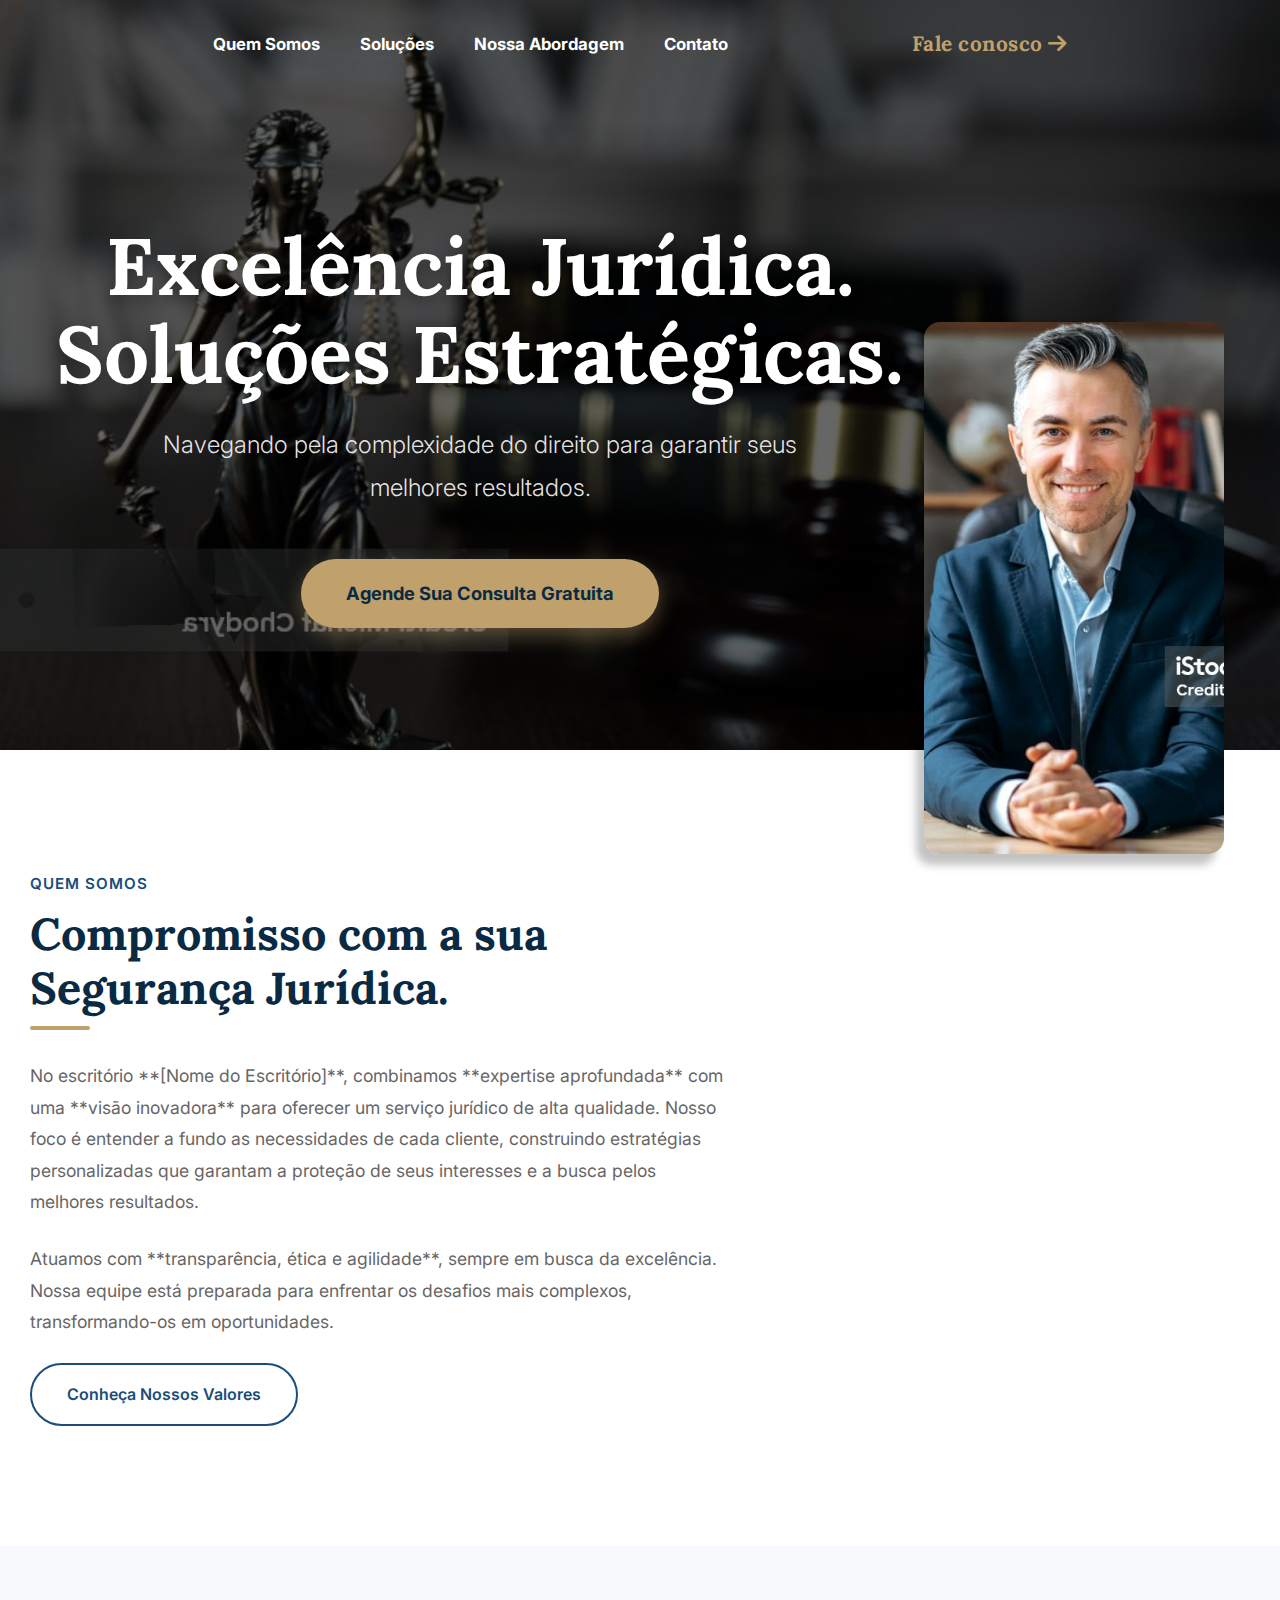
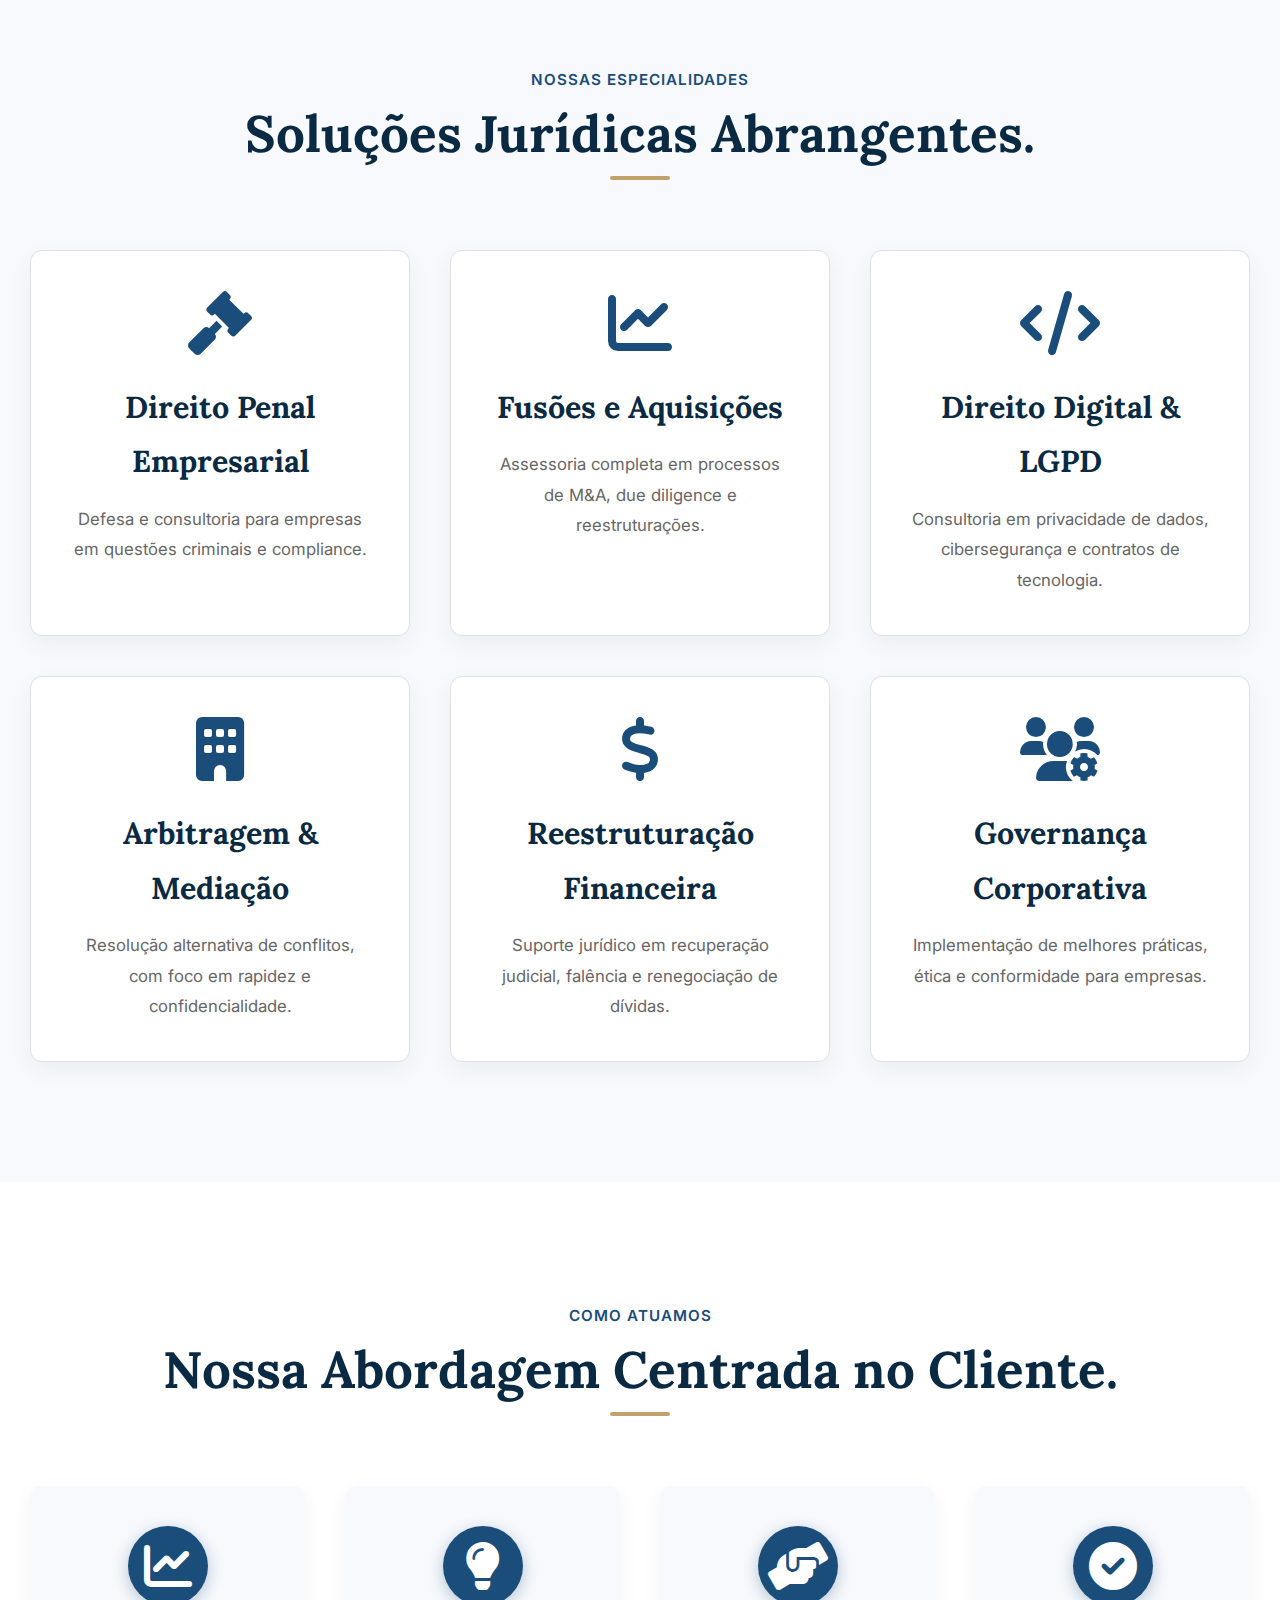
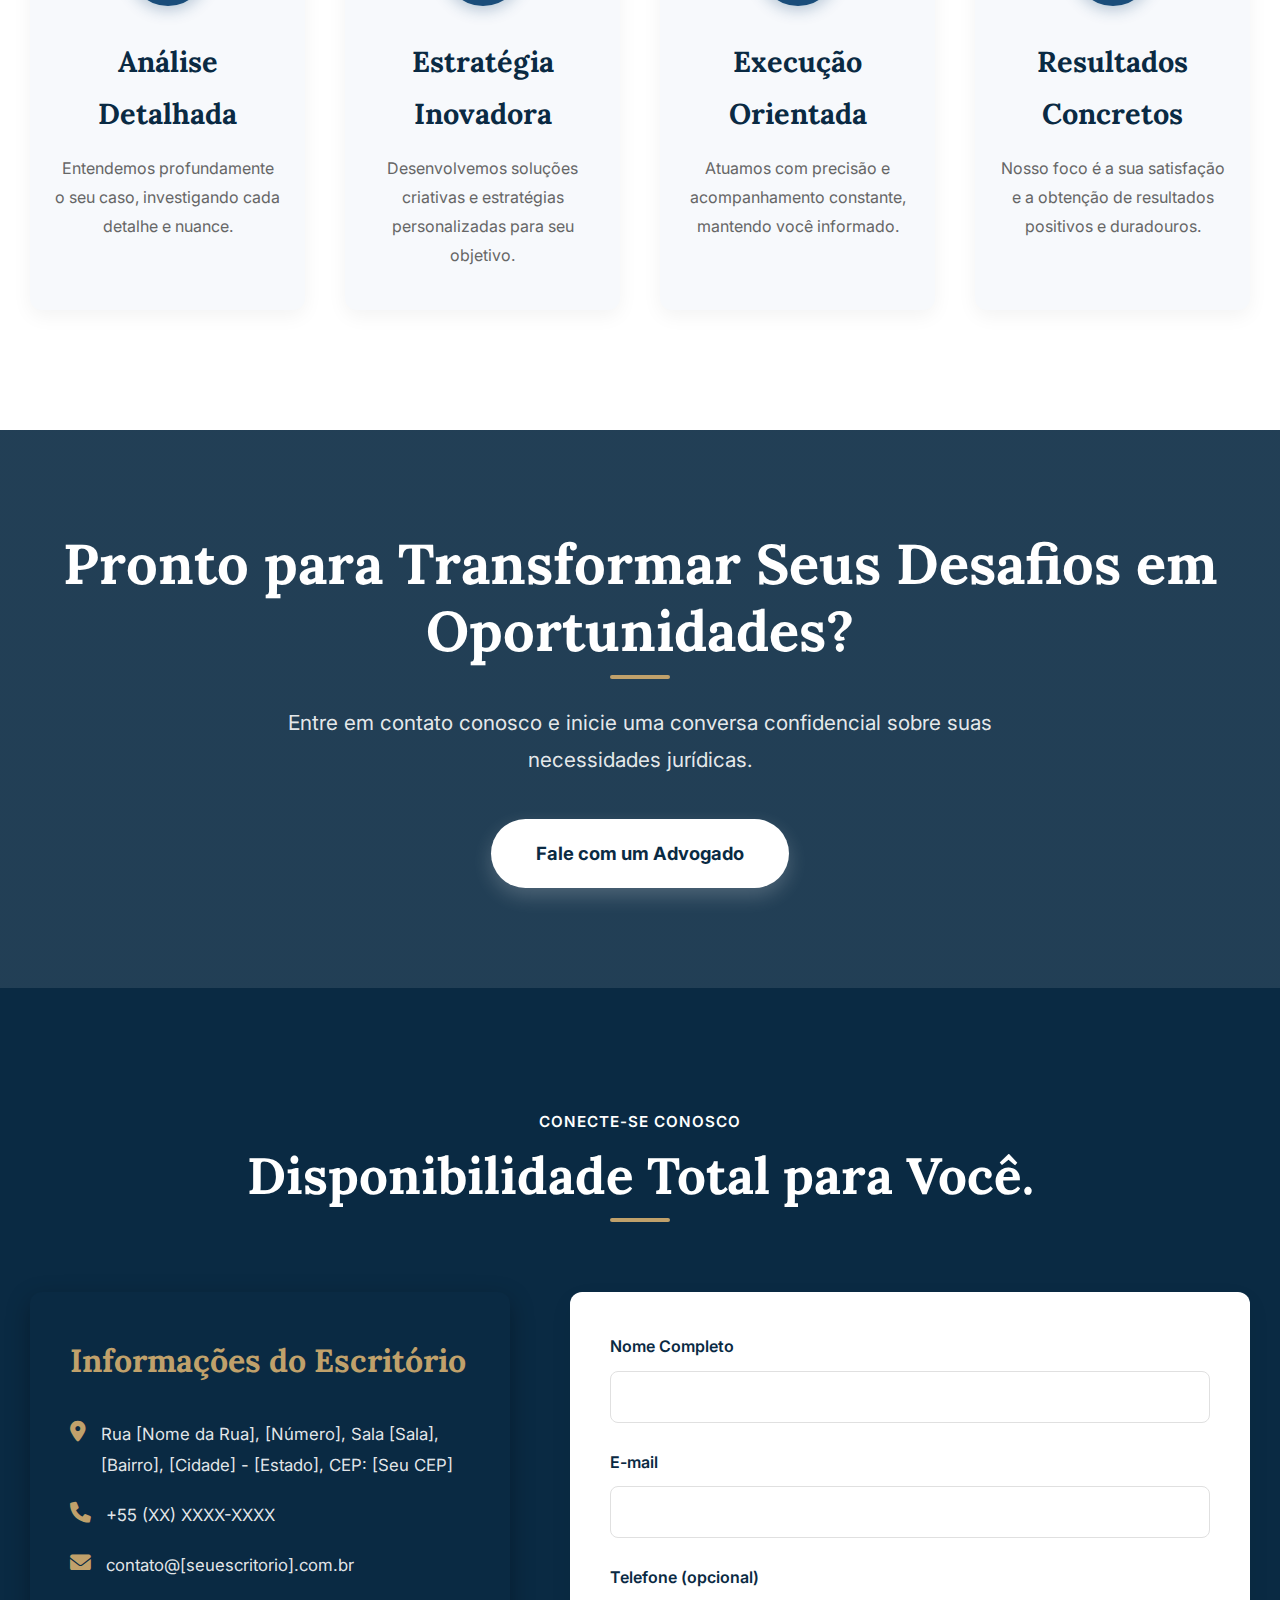
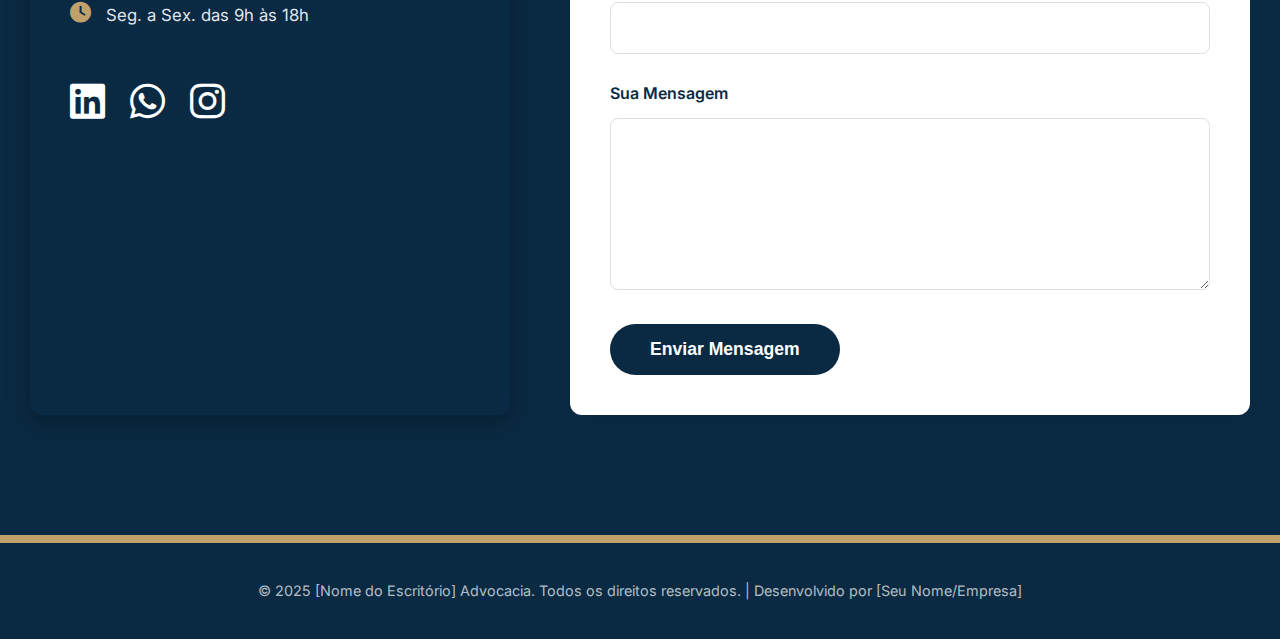
<file: adv.html>
<!DOCTYPE html>
<html lang="pt-BR">

<head>
    <meta charset="UTF-8">
    <meta name="viewport" content="width=device-width, initial-scale=1.0">
    <title> [Nome do Escritório] | Advocacia de Alta Performance</title>
    <link rel="stylesheet" href="adv.css">
    <link
        href="https://fonts.googleapis.com/css2?family=Inter:wght@300;400;600;700&family=Lora:ital,wght@0,400;0,700;1,400&display=swap"
        rel="stylesheet">
    <link rel="stylesheet" href="https://cdnjs.cloudflare.com/ajax/libs/font-awesome/6.0.0-beta3/css/all.min.css">
</head>

<body>
    <header class="hero-section">
        <div class="hero-bg"></div>
        <div class="container">
            <nav class="navbar">
                <ul class="nav-links">
                    <li><a href="#about">Quem Somos</a></li>
                    <li><a href="#services">Soluções</a></li>
                    <li><a href="#approach">Nossa Abordagem</a></li>
                    <li><a href="#contact">Contato</a></li>
                </ul>
                <div class="logo">Fale conosco <i class="fas fa-arrow-right"></i></div>
            </nav>
            <div class="desc-photo">
                <div class="hero-content">
                    <h1>Excelência Jurídica.<br>Soluções Estratégicas.</h1>
                    <p>Navegando pela complexidade do direito para garantir seus melhores resultados.</p>
                    <a href="#contact" class="btn-primary-hero">Agende Sua Consulta Gratuita</a>
                </div>
                <img class="img_adv" src="adv_perfil.jpg" alt="adv_perfil" />
            </div>
        </div>
    </header>

    <section id="about" class="section-about">
        <div class="container">
            <div class="about-grid">
                <div class="about-text">
                    <span class="subtitle">Quem Somos</span>
                    <h2>Compromisso com a sua Segurança Jurídica.</h2>
                    <p>No escritório **[Nome do Escritório]**, combinamos **expertise aprofundada** com uma **visão
                        inovadora** para oferecer um serviço jurídico de alta qualidade. Nosso foco é entender a fundo
                        as necessidades de cada cliente, construindo estratégias personalizadas que garantam a proteção
                        de seus interesses e a busca pelos melhores resultados.</p>
                    <p>Atuamos com **transparência, ética e agilidade**, sempre em busca da excelência. Nossa equipe
                        está preparada para enfrentar os desafios mais complexos, transformando-os em oportunidades.</p>
                    <a href="#contact" class="btn-secondary">Conheça Nossos Valores</a>
                </div>
            </div>
        </div>
    </section>

    <section id="services" class="section-services bg-light">
        <div class="container">
            <span class="subtitle text-center">Nossas Especialidades</span>
            <h2>Soluções Jurídicas Abrangentes.</h2>
            <div class="services-grid">
                <div class="service-item">
                    <i class="fas fa-gavel"></i>
                    <h3>Direito Penal Empresarial</h3>
                    <p>Defesa e consultoria para empresas em questões criminais e compliance.</p>
                </div>
                <div class="service-item">
                    <i class="fas fa-chart-line"></i>
                    <h3>Fusões e Aquisições</h3>
                    <p>Assessoria completa em processos de M&A, due diligence e reestruturações.</p>
                </div>
                <div class="service-item">
                    <i class="fas fa-code"></i>
                    <h3>Direito Digital & LGPD</h3>
                    <p>Consultoria em privacidade de dados, cibersegurança e contratos de tecnologia.</p>
                </div>
                <div class="service-item">
                    <i class="fas fa-building"></i>
                    <h3>Arbitragem & Mediação</h3>
                    <p>Resolução alternativa de conflitos, com foco em rapidez e confidencialidade.</p>
                </div>
                <div class="service-item">
                    <i class="fas fa-dollar-sign"></i>
                    <h3>Reestruturação Financeira</h3>
                    <p>Suporte jurídico em recuperação judicial, falência e renegociação de dívidas.</p>
                </div>
                <div class="service-item">
                    <i class="fas fa-users-cog"></i>
                    <h3>Governança Corporativa</h3>
                    <p>Implementação de melhores práticas, ética e conformidade para empresas.</p>
                </div>
            </div>
        </div>
    </section>

    <section id="approach" class="section-approach">
        <div class="container">
            <span class="subtitle text-center">Como Atuamos</span>
            <h2>Nossa Abordagem Centrada no Cliente.</h2>
            <div class="approach-steps">
                <div class="step">
                    <div class="step-icon"><i class="fas fa-chart-line"></i></div>
                    <h3>Análise Detalhada</h3>
                    <p>Entendemos profundamente o seu caso, investigando cada detalhe e nuance.</p>
                </div>
                <div class="step">
                    <div class="step-icon"><i class="fas fa-lightbulb"></i></div>
                    <h3>Estratégia Inovadora</h3>
                    <p>Desenvolvemos soluções criativas e estratégias personalizadas para seu objetivo.</p>
                </div>
                <div class="step">
                    <div class="step-icon"><i class="fas fa-handshake-angle"></i></div>
                    <h3>Execução Orientada</h3>
                    <p>Atuamos com precisão e acompanhamento constante, mantendo você informado.</p>
                </div>
                <div class="step">
                    <div class="step-icon"><i class="fas fa-check-circle"></i></div>
                    <h3>Resultados Concretos</h3>
                    <p>Nosso foco é a sua satisfação e a obtenção de resultados positivos e duradouros.</p>
                </div>
            </div>
        </div>
    </section>

    <section id="cta-contact" class="cta-contact">
        <div class="container">
            <div class="cta-content">
                <h2>Pronto para Transformar Seus Desafios em Oportunidades?</h2>
                <p>Entre em contato conosco e inicie uma conversa confidencial sobre suas necessidades jurídicas.</p>
                <a href="#contact" class="btn-primary-inverted">Fale com um Advogado</a>
            </div>
        </div>
    </section>

    <section id="contact" class="section-contact bg-dark">
        <div class="container">
            <span class="subtitle text-center color-white">Conecte-se Conosco</span>
            <h2>Disponibilidade Total para Você.</h2>
            <div class="contact-grid">
                <div class="contact-info">
                    <h3>Informações do Escritório</h3>
                    <p><i class="fas fa-map-marker-alt"></i> Rua [Nome da Rua], [Número], Sala [Sala], [Bairro],
                        [Cidade] - [Estado], CEP: [Seu CEP]</p>
                    <p><i class="fas fa-phone"></i> +55 (XX) XXXX-XXXX</p>
                    <p><i class="fas fa-envelope"></i> contato@[seuescritorio].com.br</p>
                    <p><i class="fas fa-clock"></i> Seg. a Sex. das 9h às 18h</p>
                    <div class="social-links-contact">
                        <a href="#" target="_blank" aria-label="LinkedIn"><i class="fab fa-linkedin"></i></a>
                        <a href="#" target="_blank" aria-label="WhatsApp"><i class="fab fa-whatsapp"></i></a>
                        <a href="#" target="_blank" aria-label="Instagram"><i class="fab fa-instagram"></i></a>
                    </div>
                </div>
                <div class="contact-form">
                    <form action="#" method="POST">
                        <div class="form-group">
                            <label for="full_name">Nome Completo</label>
                            <input type="text" id="full_name" name="full_name" required>
                        </div>
                        <div class="form-group">
                            <label for="email_address">E-mail</label>
                            <input type="email" id="email_address" name="email_address" required>
                        </div>
                        <div class="form-group">
                            <label for="phone_number">Telefone (opcional)</label>
                            <input type="tel" id="phone_number" name="phone_number">
                        </div>
                        <div class="form-group">
                            <label for="message">Sua Mensagem</label>
                            <textarea id="message" name="message" rows="7" required></textarea>
                        </div>
                        <button type="submit" class="btn-submit">Enviar Mensagem</button>
                    </form>
                </div>
            </div>
        </div>
    </section>

    <footer class="site-footer">
        <div class="container">
            <p>&copy; 2025 [Nome do Escritório] Advocacia. Todos os direitos reservados. | Desenvolvido por [Seu
                Nome/Empresa]</p>
        </div>
    </footer>
</body>

</html>
</file>
<file: adv.css>
/* Importação de fontes do Google Fonts */
@import url('https://fonts.googleapis.com/css2?family=Inter:wght@300;400;600;700&family=Lora:ital,wght@0,400;0,700;1,400&display=swap');

/* Variáveis de Cores (Paleta Profissional e Moderna) */
:root {
    --primary-blue: #0A2A43; 
    --secondary-blue: #1A4D7A; 
    --accent-gold: rgb(192, 161, 107); 
    --text-dark: #333333;
    --text-light: #666666;
    --bg-light: #F7F9FC; 
    --bg-dark: #0A2A43; 
    --white: #FFFFFF;
    --border-color: #E0E0E0;
    --shadow-light: rgba(0, 0, 0, 0.05);
    --shadow-medium: rgba(0, 0, 0, 0.12);
}

/* Reset Básico */
* {
    margin: 0;
    padding: 0;
    box-sizing: border-box;
}

body {
    font-family: 'Inter', sans-serif;
    line-height: 1.8;
    color: var(--text-dark);
    background-color: var(--white);
    -webkit-font-smoothing: antialiased;
    scroll-behavior: smooth;
}

.container {
    max-width: 1280px;
    margin: 0 auto;
    padding: 0 30px;
    z-index: 1000;
}

.subtitle {
    font-size: 0.95rem;
    font-weight: 600;
    color: var(--secondary-blue);
    text-transform: uppercase;
    letter-spacing: 1px;
    margin-bottom: 10px;
    display: block;
}

.text-center {
    text-align: center;
}

.color-white {
    color: var(--white);
}

/* --- Títulos de Seção --- */
h2 {
    font-family: 'Lora', serif;
    font-size: 3.2rem;
    font-weight: 700;
    text-align: center;
    margin-bottom: 70px;
    color: var(--primary-blue);
    position: relative;
    padding-bottom: 15px;
    line-height: 1.2;
}

h2::after {
    content: '';
    position: absolute;
    bottom: 0;
    left: 50%;
    transform: translateX(-50%);
    width: 60px;
    height: 4px;
    background-color: var(--accent-gold);
    border-radius: 2px;
}

/* --- Header e Hero Section --- */
.hero-section {
    position: relative;
    height: 750px; 
    display: flex;
    align-items: center;
    justify-content: center;
    color: var(--white);
    text-align: center;
    overflow: visible;
}

.hero-bg {
    position: absolute;
    top: 0;
    left: 0;
    width: 100%;
    height: 100%;
    background: url('./bg_adv.jpg') no-repeat center center;
    background-size: cover;
    background-attachment: fixed;
    filter: brightness(0.4);
  
 
    z-index: -1;
}

.navbar {
    position: absolute;
    top: 0;
    left: 0;
    width: 100%;
    padding: 25px 30px;
    display: flex;
    justify-content: space-evenly;
    align-items: center;
    z-index: 1000;
}

.navbar .logo {
    font-family: 'Lora', serif;
    font-size: 1.3rem;
    font-weight: 700;
    color: var(--accent-gold);
    letter-spacing: 0.5px;
    cursor: pointer;
    transition: color 0.3s ease;
}

.navbar .logo::after {
    content: '';
    width: 0;
    height: 3px;
    background-color: rgba(197, 161, 107, 0.411);
    left: 0;
    bottom: -8px;
    transition: width 0.3s ease-out;
}

.navbar .logo:hover {
    color: rgba(197, 161, 107, 0.411);
}

.nav-links {
    list-style: none;
    display: flex;
    gap: 40px;
}

.nav-links li a {
    color: var(--white);
    text-decoration: none;
    font-weight: bold;
    font-size: 1.05rem;
    position: relative;
    transition: color 0.3s ease;
}

.nav-links li a::after {
    content: '';
    position: absolute;
    width: 0;
    height: 3px;
    background-color: var(--accent-gold);
    left: 0;
    bottom: -8px;
    transition: width 0.3s ease-out;
}

.nav-links li a:hover {
    color: var(--accent-gold);
}

.nav-links li a:hover::after {
    width: 100%;
}

.desc-photo {
    position: relative;
    display: flex;
    flex-direction: row;
    justify-content: space-around;
    margin-top: 15%;
}

.img_adv {
    position: relative;
    margin-top: 250px; 
    width: 300px;
    height: auto;
    display: block;
    margin-left: 20px;
    margin-right: auto;
    
    box-shadow: -8px 11px 8px rgba(0, 0, 0, 0.238);
    border-radius: 16px;
}

.hero-content {
    max-width: 900px;
    margin-top: 150px;
    animation: fadeInScale 1s ease-out forwards;
    
}

@keyframes fadeInScale {
    from {
        opacity: 0;
        transform: scale(0.9);
    }
    to {
        opacity: 1;
        transform: scale(1);
    }
}

.hero-content h1 {
    font-family: 'Lora', serif;
    font-size: 5rem;
    margin-bottom: 25px;
    line-height: 1.1;
    text-shadow: 0 6px 15px rgba(0, 0, 0, 0.4);
    color: var(--white); 
}

.hero-content p {
    font-size: 1.5rem;
    margin-bottom: 50px;
    max-width: 700px;
    margin-left: auto;
    margin-right: auto;
    font-weight: 300;
    color: rgba(255, 255, 255, 0.9);
}

.btn-primary-hero {
    display: inline-block;
    background-color: var(--accent-gold);
    color: var(--primary-blue);
    padding: 18px 45px;
    text-decoration: none;
    border-radius: 50px;
    font-weight: 700;
    font-size: 1.15rem;
    transition: background-color 0.3s ease, transform 0.2s ease, box-shadow 0.3s ease;
    box-shadow: 0 8px 20px rgba(192, 161, 107, 0.4);
}

.btn-primary-hero:hover {
    background-color: #D4B98E;
    transform: translateY(-5px);
    box-shadow: 0 12px 25px rgba(192, 161, 107, 0.6);
}

/* --- Seção Quem Somos (About) --- */
.section-about {
    padding: 120px 0;
    background-color: var(--white);
}

.about-grid {
    display: flex;
    flex-wrap: wrap;
    align-items: center;
    gap: 80px;
}

.about-text {
    flex: 2;
    min-width: 350px;
    max-width: 700px;
}

.about-text h2 {
    text-align: left;
    margin-bottom: 30px;
    font-size: 2.8rem;
}

.about-text h2::after {
    left: 0;
    transform: translateX(0);
}

.about-text p {
    margin-bottom: 25px;
    font-size: 1.1rem;
    color: var(--text-light);
}

.btn-secondary {
    display: inline-block;
    background-color: transparent;
    color: var(--secondary-blue);
    border: 2px solid var(--secondary-blue);
    padding: 15px 35px;
    text-decoration: none;
    border-radius: 50px;
    font-weight: 600;
    font-size: 1rem;
    transition: background-color 0.3s ease, color 0.3s ease, transform 0.2s ease;
}

.btn-secondary:hover {
    background-color: var(--secondary-blue);
    color: var(--white);
    transform: translateY(-3px);
}

.about-image {
    flex: 1;
    min-width: 350px;
    max-width: 500px;
    position: relative;
}

.about-image img {
    width: 100%;
    height: auto;
    border-radius: 12px;
    box-shadow: 0 15px 40px var(--shadow-medium);
    transition: transform 0.3s ease;
}

.about-image img:hover {
    transform: scale(1.02);
}

/* --- Seção Serviços (Soluções) --- */
.section-services {
    padding: 120px 0;
    background-color: var(--bg-light);
}

.services-grid {
    display: grid;
    grid-template-columns: repeat(auto-fit, minmax(320px, 1fr));
    gap: 40px;
}

.service-item {
    background-color: var(--white);
    padding: 40px;
    border-radius: 12px;
    box-shadow: 0 8px 25px var(--shadow-light);
    text-align: center;
    transition: transform 0.3s ease, box-shadow 0.3s ease, border-color 0.3s ease;
    border: 1px solid var(--border-color);
}

.service-item:hover {
    transform: translateY(-15px);
    box-shadow: 0 15px 40px var(--shadow-medium);
    border-color: var(--accent-gold);
}

.service-item i {
    font-size: 4rem;
    color: var(--secondary-blue);
    margin-bottom: 25px;
    transition: color 0.3s ease;
}

.service-item:hover i {
    color: var(--accent-gold);
}

.service-item h3 {
    font-family: 'Lora', serif;
    font-size: 1.9rem;
    margin-bottom: 15px;
    color: var(--primary-blue);
}

.service-item p {
    color: var(--text-light);
    font-size: 1.05rem;
}

/* --- Seção Abordagem --- */
.section-approach {
    padding: 120px 0;
    background-color: var(--white);
}

.approach-steps {
    display: grid;
    grid-template-columns: repeat(auto-fit, minmax(250px, 1fr));
    gap: 40px;
    text-align: center;
}

.step {
    background-color: var(--bg-light);
    padding: 40px 25px;
    border-radius: 12px;
    box-shadow: 0 6px 20px var(--shadow-light);
    transition: transform 0.3s ease, box-shadow 0.3s ease;
}

.step:hover {
    transform: translateY(-10px);
    box-shadow: 0 10px 30px var(--shadow-medium);
}

.step-icon {
    width: 80px;
    height: 80px;
    background-color: var(--secondary-blue);
    border-radius: 50%;
    display: flex;
    justify-content: center;
    align-items: center;
    margin: 0 auto 30px;
    box-shadow: 0 4px 15px rgba(26, 77, 122, 0.3);
}

.step-icon i {
    font-size: 3rem;
    color: var(--white);
}

.step h3 {
    font-family: 'Lora', serif;
    font-size: 1.8rem;
    margin-bottom: 15px;
    color: var(--primary-blue);
}

.step p {
    color: var(--text-light);
    font-size: 1rem;
}

/* --- CTA Final --- */
.cta-contact {
    background: linear-gradient(rgba(10, 42, 67, 0.9), rgba(10, 42, 67, 0.9)), url('https://via.placeholder.com/1920x400/0A2A43/ffffff?text=Fundo+CTA+Profissional') no-repeat center center/cover;
    padding: 100px 0;
    text-align: center;
    color: var(--white);
}

.cta-content h2 {
    color: var(--white);
    margin-bottom: 25px;
    font-size: 3.5rem;
}

.cta-content h2::after {
    background-color: var(--accent-gold);
}

.cta-content p {
    font-size: 1.3rem;
    margin-bottom: 40px;
    max-width: 800px;
    margin-left: auto;
    margin-right: auto;
    color: rgba(255, 255, 255, 0.9);
}

.btn-primary-inverted {
    display: inline-block;
    background-color: var(--white);
    color: var(--primary-blue);
    padding: 18px 45px;
    text-decoration: none;
    border-radius: 50px;
    font-weight: 700;
    font-size: 1.15rem;
    transition: background-color 0.3s ease, transform 0.2s ease, box-shadow 0.3s ease;
    box-shadow: 0 8px 20px rgba(255, 255, 255, 0.2);
}

.btn-primary-inverted:hover {
    background-color: var(--accent-gold);
    color: var(--white);
    transform: translateY(-5px);
    box-shadow: 0 12px 25px rgba(255, 255, 255, 0.3);
}


/* --- Seção Contato --- */
.section-contact {
    padding: 120px 0;
    background-color: var(--bg-dark);
    color: var(--white);
}

.section-contact h2 {
    color: var(--white);
}

.contact-grid {
    display: flex;
    flex-wrap: wrap;
    gap: 60px;
    justify-content: center;
}

.contact-info {
    flex: 1;
    min-width: 320px;
    max-width: 550px;
    padding: 40px;
    border-radius: 12px;
    box-shadow: 0 8px 25px rgba(0, 0, 0, 0.3);
}

.contact-info h3 {
    font-family: 'Lora', serif;
    font-size: 2rem;
    margin-bottom: 30px;
    color: var(--accent-gold);
}

.contact-info p {
    margin-bottom: 20px;
    display: flex;
    align-items: flex-start;
    font-size: 1.05rem;
    color: rgba(255, 255, 255, 0.9);
}

.contact-info p i {
    color: var(--accent-gold);
    margin-right: 15px;
    font-size: 1.3rem;
    margin-top: 3px;
}

.social-links-contact {
    margin-top: 35px;
    display: flex;
    gap: 25px;
}

.social-links-contact a {
    color: var(--white);
    font-size: 2.5rem;
    transition: color 0.3s ease, transform 0.2s ease;
}

.social-links-contact a:hover {
    color: var(--accent-gold);
    transform: translateY(-7px);
}

.contact-form {
    flex: 1.5;
    min-width: 320px;
    max-width: 700px;
    background-color: var(--white);
    padding: 40px;
    border-radius: 12px;
    box-shadow: 0 8px 25px var(--shadow-light);
}

.contact-form .form-group {
    margin-bottom: 25px;
}

.contact-form label {
    display: block;
    margin-bottom: 10px;
    font-weight: 600;
    color: var(--primary-blue);
    font-size: 1rem;
}

.contact-form input,
.contact-form textarea {
    width: 100%;
    padding: 15px;
    border: 1px solid var(--border-color);
    border-radius: 8px;
    font-size: 1rem;
    font-family: 'Inter', sans-serif;
    transition: border-color 0.3s ease, box-shadow 0.3s ease;
}

.contact-form input:focus,
.contact-form textarea:focus {
    outline: none;
    border-color: var(--secondary-blue);
    box-shadow: 0 0 0 4px rgba(26, 77, 122, 0.1);
}

.contact-form textarea {
    resize: vertical;
    min-height: 150px;
}

.btn-submit {
    display: inline-block;
    background-color: var(--primary-blue);
    color: var(--white);
    padding: 15px 40px;
    border: none;
    border-radius: 50px;
    font-weight: 600;
    font-size: 1.1rem;
    cursor: pointer;
    transition: background-color 0.3s ease, transform 0.2s ease;
}

.btn-submit:hover {
    background-color: var(--secondary-blue);
    transform: translateY(-3px);
}

/* --- Footer --- */
.site-footer {
    background-color: var(--primary-blue);
    color: rgba(255, 255, 255, 0.7);
    text-align: center;
    padding: 35px 0;
    font-size: 0.9rem;
    border-top: 8px solid var(--accent-gold);
}

/* --- Responsividade --- */
@media (max-width: 1024px) {
    .hero-content h1 {
        font-size: 4rem;
    }

    .hero-content p {
        font-size: 1.3rem;
    }

    h2 {
        font-size: 2.8rem;
    }

    .about-grid, .contact-grid {
        gap: 50px;
    }

    .about-text h2 {
        font-size: 2.5rem;
    }

    .service-item, .step {
        padding: 30px;
    }
}

@media (max-width: 768px) {
    .navbar {
        flex-direction: column;
        align-items: center;
        padding: 20px 20px;
        position: static;
        background-color: var(--primary-blue);
        box-shadow: 0 2px 10px rgba(0, 0, 0, 0.3);
    }

    .nav-links {
        margin-top: 20px;
        flex-wrap: wrap;
        justify-content: center;
        gap: 25px;
    }

    .hero-section {
        height: 600px;
        padding-top: 0;
    }

    .hero-content h1 {
        font-size: 3rem;
        margin-bottom: 20px;
    }

    .hero-content p {
        font-size: 1.1rem;
        margin-bottom: 30px;
    }

    .btn-primary-hero, .btn-primary-inverted {
        padding: 15px 30px;
        font-size: 1rem;
    }

    h2 {
        font-size: 2.2rem;
        margin-bottom: 50px;
    }

    .section-about, .section-services, .section-approach, .section-contact {
        padding: 90px 0;
    }

    .about-grid {
        flex-direction: column;
        text-align: center;
    }

    .about-text h2 {
        text-align: center;
        font-size: 2rem;
    }
    .about-text h2::after {
        left: 50%;
        transform: translateX(-50%);
    }

    .about-image {
        max-width: 90%;
    }

    .services-grid, .approach-steps {
        grid-template-columns: 1fr; /* Uma coluna em telas menores */
    }

    .service-item, .step {
        max-width: 400px;
        margin: 0 auto;
    }

    .cta-content h2 {
        font-size: 2.5rem;
    }

    .cta-content p {
        font-size: 1.1rem;
    }

    .contact-grid {
        flex-direction: column;
    }

    .contact-info, .contact-form {
        max-width: 100%;
    }
}

@media (max-width: 480px) {
    .container {
        padding: 0 15px;
    }

    .navbar .logo {
        font-size: 1.0rem;
    }

    .nav-links {
        gap: 15px;
    }

    .nav-links li a {
        font-size: 0.9rem;
    }

    .hero-content h1 {
        font-size: 2.5rem;
    }

    .hero-content p {
        font-size: 1rem;
    }

    h2 {
        font-size: 1.8rem;
        margin-bottom: 40px;
    }

    .about-text p, .service-item p, .step p {
        font-size: 0.95rem;
    }

    .cta-content h2 {
        font-size: 2rem;
    }

    .contact-info p {
        font-size: 0.95rem;
    }
}
</file>
